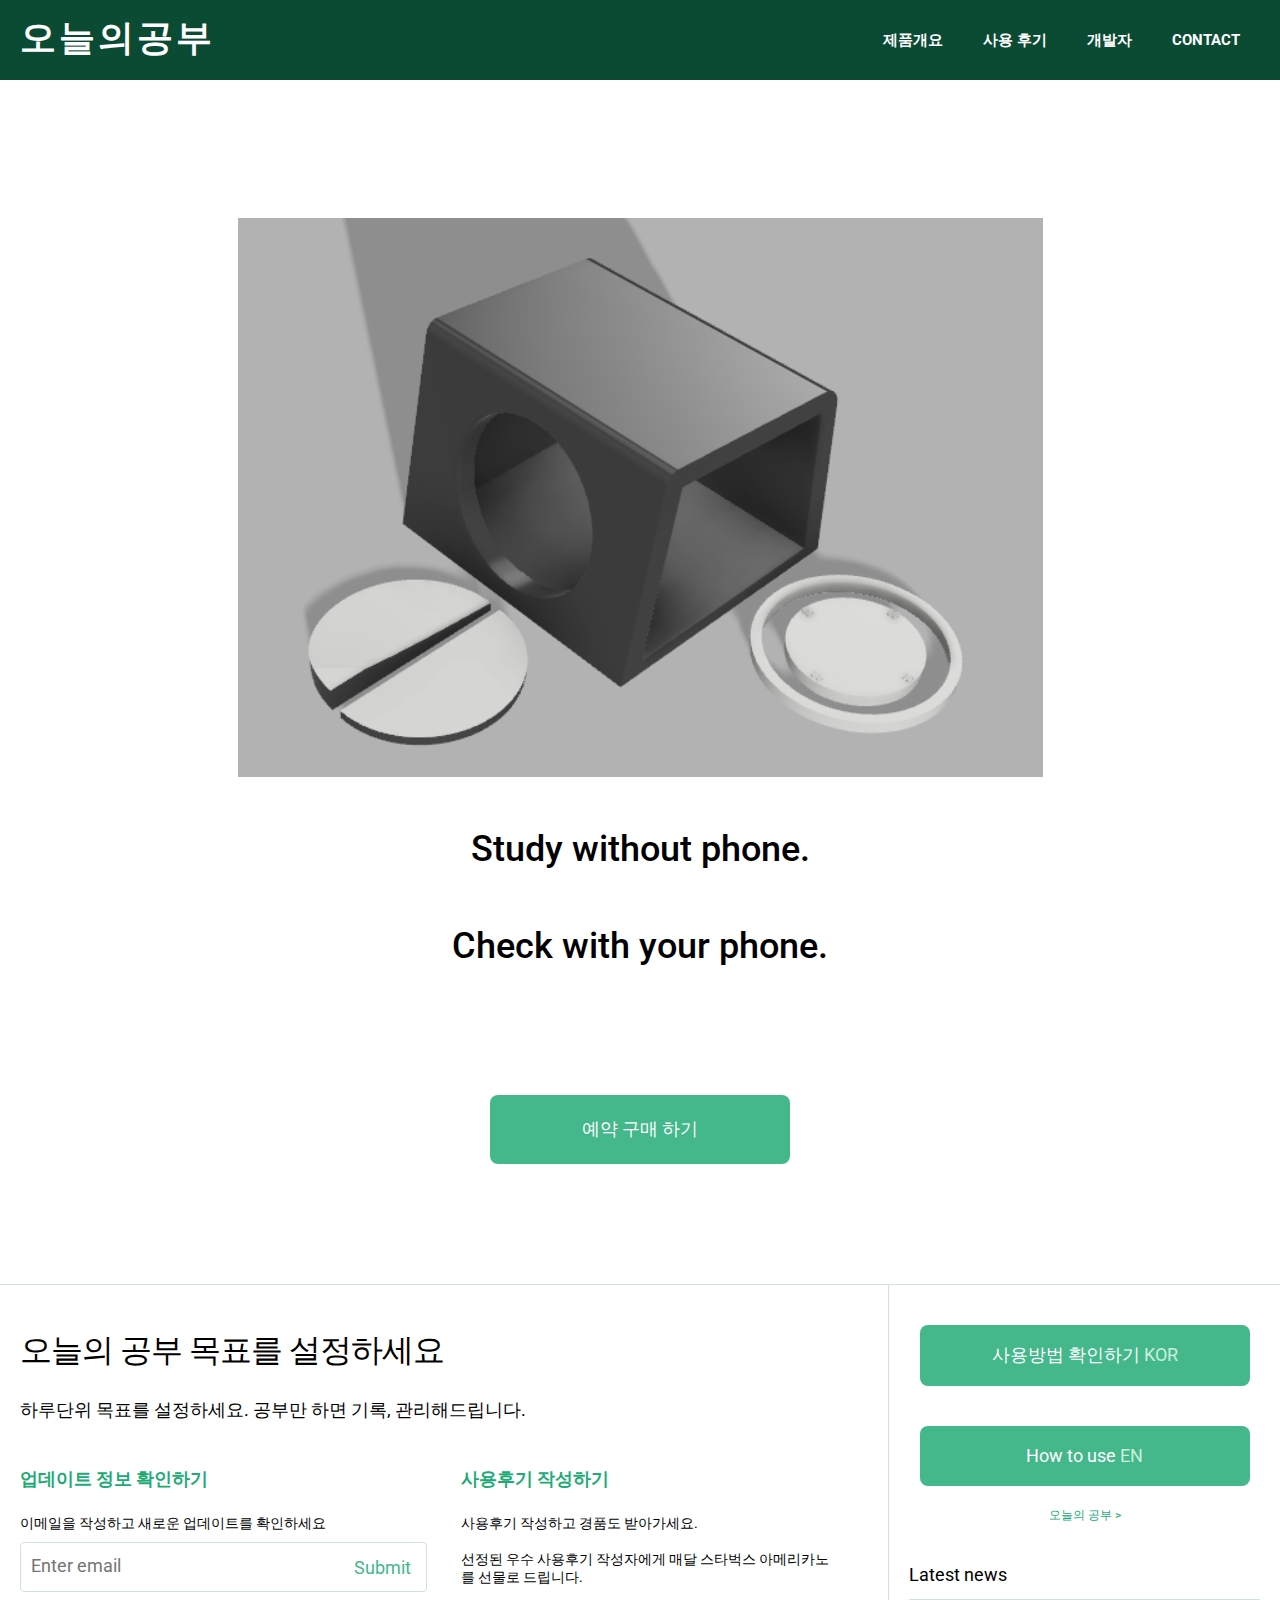
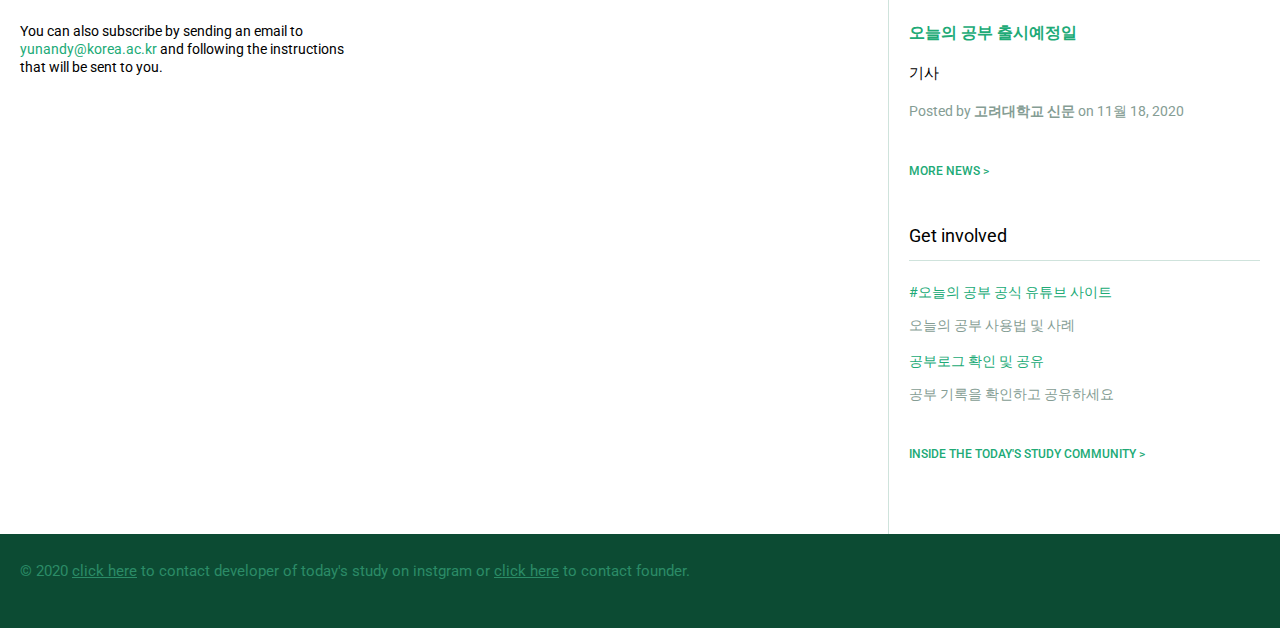
<file: index.html>
<!DOCTYPE html>

<html lang="ko">
  <head>
    <!-- Global site tag (gtag.js) - Google Analytics -->
<script async src="https://www.googletagmanager.com/gtag/js?id=UA-175216500-1"></script>
<script>
  window.dataLayer = window.dataLayer || [];
  function gtag(){dataLayer.push(arguments);}
  gtag('js', new Date());

  gtag('config', 'UA-175216500-1');
</script>

    <meta charset="UTF-8" />

    <meta name="viewport" content="width=device-width, initial-scale=1.0" />

    <meta http-equiv="X-UA-Compatible" content="ie=edge" />

    <link rel="stylesheet" href="./normalize.css" />

    <link rel="stylesheet" href="./style.css" />

    <link
      href="https://fonts.googleapis.com/css?family=Roboto:300,400,500,700,900"
      rel="stylesheet"
    />

    <title>How to study, 오늘의 공부</title>
  </head>

  <body>
    <header class="header">
      <div class="container">
        <h1 class="logo">
          <a href="index.html">오늘의공부</a>
        </h1>

        <nav class="nav">
          <ul class="list">
            <li class="list-item"><a href="howtouse.html">제품개요</a></li>

            <li class="list-item"><a href="review.html">사용 후기</a></li>

            <li class="list-item"><a href="founder.html">개발자</a></li>
            
            <li class="list-item"><a href="contact.html">contact</a></li>
          </ul>
        </nav>
      </div>
    </header>

    <main class="main">
      <div class="hero-section">
          <p class="intro-desc">
            <img src="./main-img.png" alt="main-img" class="main-img">
          <div id="theme-words">Study without phone.</div>
          <div id="theme-words">Check with your phone.</div>
          <br><br>
        </p>
  
          <a href="https://www.instagram.com/coughin_coffin/?hl=ko" class="hero-cta cta">
            예약 구매 하기
          </a>
      </div>

      <div class="container-float">
        <div class="main-content">
          <h2 class="main-title">오늘의 공부 목표를 설정하세요</h2>

          <p class="main-desc">
            하루단위 목표를 설정하세요. 공부만 하면 기록, 관리해드립니다.
          </p>

          <div class="mailing-layout">
            <div class="mailing">
              <h3 class="mailing-title">
                <a href="#">
                  업데이트 정보 확인하기
                </a>
              </h3>

              <p class="mailing-desc">
                이메일을 작성하고 새로운 업데이트를 확인하세요
              </p>

              <form action="#" class="mailing-form">
                <label for="input-following"
                  >send email for following news</label
                >

                <input
                  type="email"
                  placeholder="Enter email"
                  id="input-following"
                  name="input-following"
                />

                <button type="submit" class="mailing-form-btn">Submit</button>
              </form>

              <p class="mailing-desc">
                You can also subscribe by sending an email to

                <a href="yunandy@korea.ac.kr"
                  >yunandy@korea.ac.kr</a>
                and following the instructions <br>that will be sent to you.
              </p>
            </div>

            <div class="mailing">
              <h3 class="mailing-title">
                <a href="review.html">사용후기 작성하기</a>
              </h3>

              <p class="mailing-desc">
                사용후기 작성하고 경품도 받아가세요. <br><br> 
                선정된 우수 사용후기 작성자에게 매달 스타벅스 아메리카노 <br>
                를 선물로 드립니다.
                
              </p>
            </div>
          </div>
        </div>

        <div class="side-content">
          <div class="container-side-cta">
            <a href="#" class="cta side-cta"
              >사용방법 확인하기 <em> KOR</em></a
            ><a href="#" class="cta side-cta"
            >How to use <em> EN</em></a
          >

            <a href="#" class="more">오늘의 공부</a>
          </div>

          <div class="latest-news infos">
            <h2 class="infos-title">Latest news</h2>

            <article class="news-article">
              <h3 class="news-title">
                <a href="#"
                  >오늘의 공부 출시예정일</a
                >
              </h3>

              <p class="news-desc">
                기사
              </p>

              <p class="news-meta">
                Posted by <span>고려대학교 신문</span> on

                <time datetime="2019-02-11">11월 18, 2020</time>
              </p>
            </article>

            <a href="#" class="more">More news</a>
          </div>

          <div class="get-involved infos">
            <h2 class="infos-title">Get involved</h2>

            <dl class="list-communities">
              <dt class="community-title">
                <a href="#">#오늘의 공부 공식 유튜브 사이트</a>
              </dt>

              <dd class="community-desc">오늘의 공부 사용법 및 사례</dd>

              <dt class="community-title"><a href="#">공부로그 확인 및 공유</a></dt>

              <dd class="community-desc">
                공부 기록을 확인하고 공유하세요
              </dd>
            </dl>

            <a href="#" class="more">Inside the today's study community</a>
          </div>
        </div>
      </div>
    </main>

    <footer class="footer">
      <div class="container">
        <p class="copyright">
          &copy; 2020

          <a href="https://www.instagram.com/coughin_coffin/?hl=ko">
            click here</a
          >

          to contact developer of today's study on instgram or

          <a href="https://www.instagram.com/coughin_coffin/?hl=ko"
            >click here</a
          >

          to contact founder.
        </p>
      </div>
    </footer>
  </body>
</html>
</file>
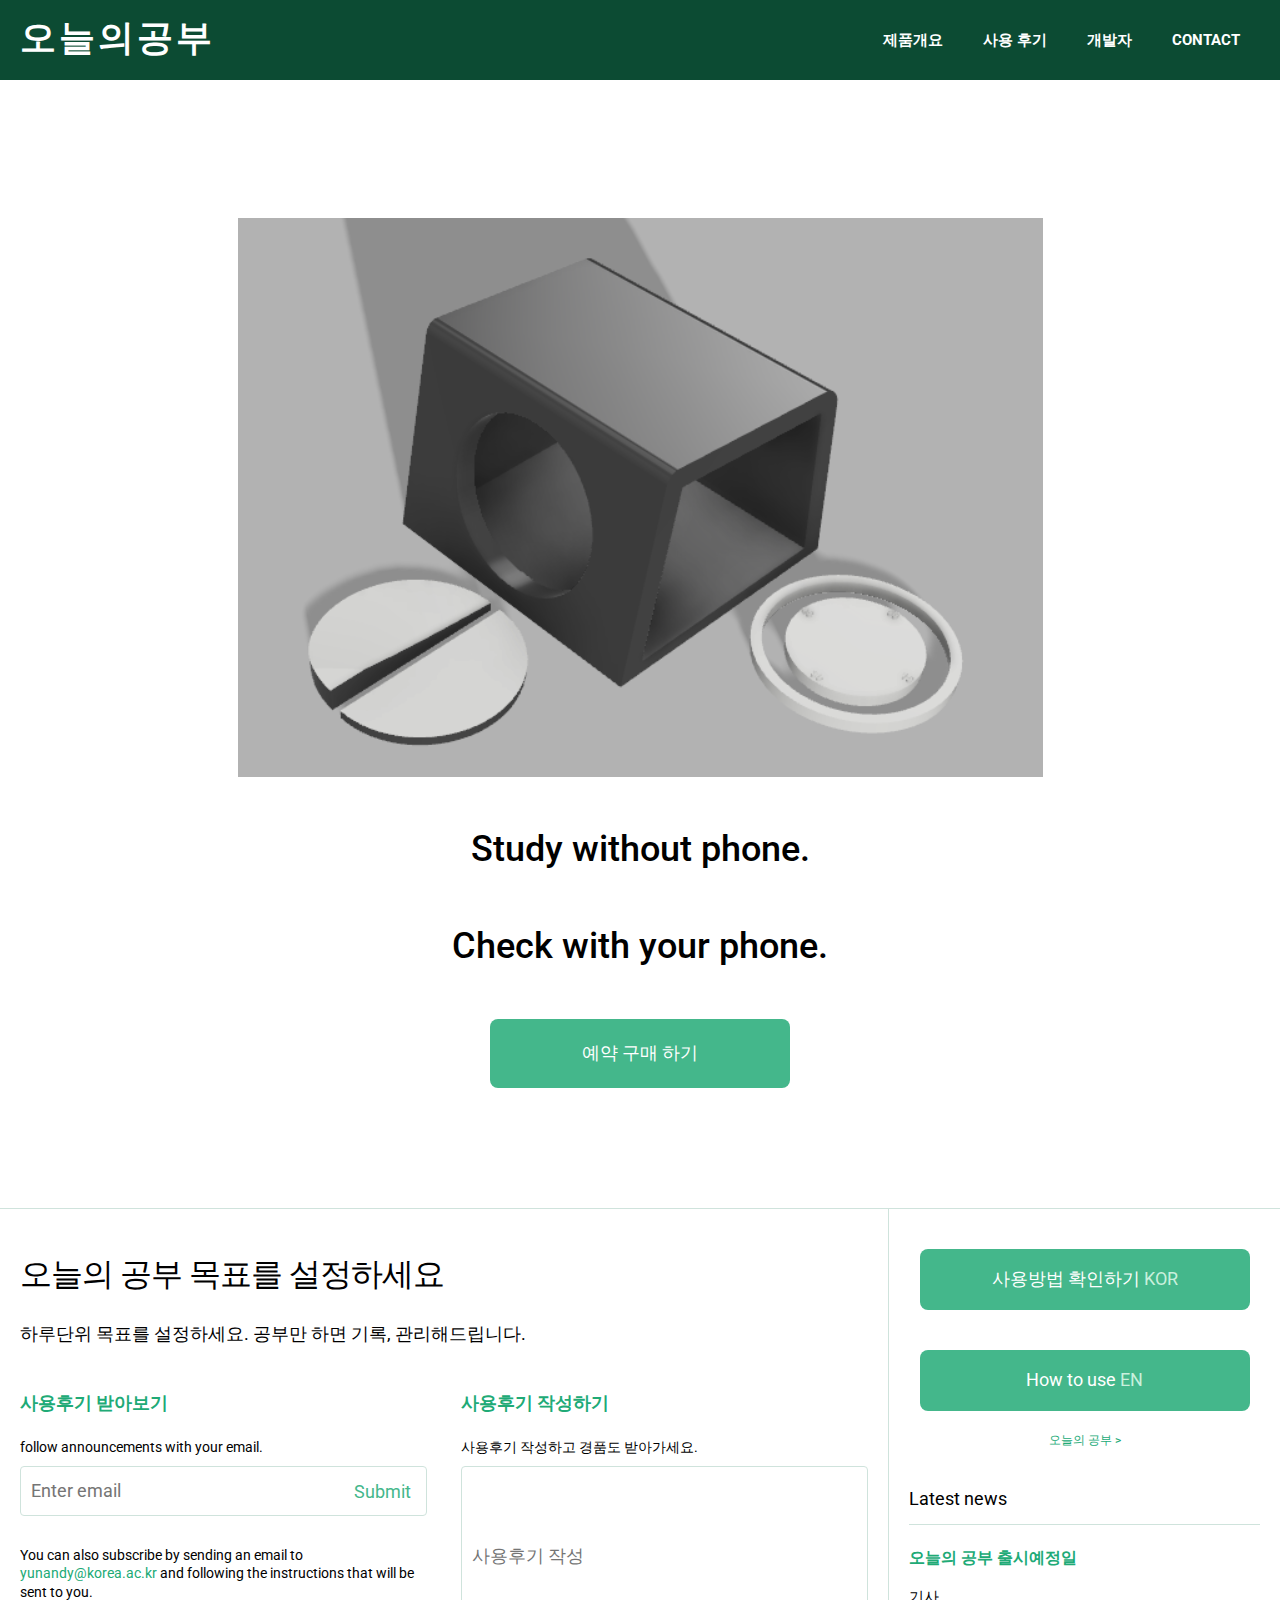
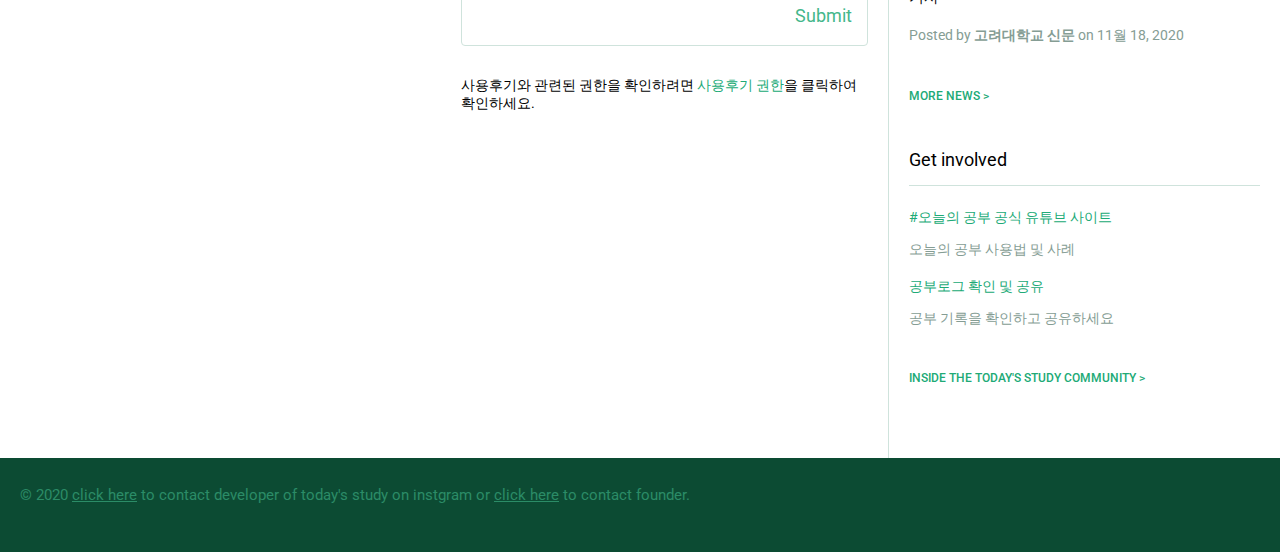
<file: contact.html>
<!DOCTYPE html>

<html lang="ko">
  <head>
    <!-- Global site tag (gtag.js) - Google Analytics -->
<script async src="https://www.googletagmanager.com/gtag/js?id=UA-175216500-1"></script>
<script>
  window.dataLayer = window.dataLayer || [];
  function gtag(){dataLayer.push(arguments);}
  gtag('js', new Date());

  gtag('config', 'UA-175216500-1');
</script>

    <meta charset="UTF-8" />

    <meta name="viewport" content="width=device-width, initial-scale=1.0" />

    <meta http-equiv="X-UA-Compatible" content="ie=edge" />

    <link rel="stylesheet" href="./normalize.css" />

    <link rel="stylesheet" href="./style.css" />

    <link
      href="https://fonts.googleapis.com/css?family=Roboto:300,400,500,700,900"
      rel="stylesheet"
    />

    <title>How to study, 오늘의 공부</title>
  </head>

  <body>
    <header class="header">
      <div class="container">
        <h1 class="logo">
          <a href="index.html">오늘의공부</a>
        </h1>

        <nav class="nav">
          <ul class="list">
            <li class="list-item"><a href="howtouse.html">제품개요</a></li>

            <li class="list-item"><a href="review.html">사용 후기</a></li>

            <li class="list-item"><a href="founder.html">개발자</a></li>
            
            <li class="list-item"><a href="contact.html">contact</a></li>
          </ul>
        </nav>
      </div>
    </header>

    <main class="main">
      <div class="hero-section">
        <div class="container">
          <p class="intro-desc">
              <img src="./main-img.png" alt="main-img" class="main-img">
            <div id="theme-words">Study without phone.</div>
            <div id="theme-words">Check with your phone.</div>
          </p>

          <a href="https://www.instagram.com/coughin_coffin/?hl=ko" class="hero-cta cta">
            예약 구매 하기
          </a>
        </div>
      </div>

      <div class="container-float">
        <div class="main-content">
          <h2 class="main-title">오늘의 공부 목표를 설정하세요</h2>

          <p class="main-desc">
            하루단위 목표를 설정하세요. 공부만 하면 기록, 관리해드립니다.
          </p>

          <div class="mailing-layout">
            <div class="mailing">
              <h3 class="mailing-title">
                <a href="https://www.instagram.com/coughin_coffin/?hl=ko">
                  사용후기 받아보기
                </a>
              </h3>

              <p class="mailing-desc">
                follow announcements with your email.
              </p>

              <form action="#" class="mailing-form">
                <label for="input-following"
                  >send email for following news</label
                >

                <input
                  type="email"
                  placeholder="Enter email"
                  id="input-following"
                  name="input-following"
                />

                <button type="submit" class="mailing-form-btn">Submit</button>
              </form>

              <p class="mailing-desc">
                You can also subscribe by sending an email to

                <a href="yunandy@korea.ac.kr"
                  >yunandy@korea.ac.kr</a
                >

                and following the instructions that will be sent to you.
              </p>
            </div>

            <div class="mailing">
              <h3 class="mailing-title">
                <a href="#">사용후기 작성하기</a>
              </h3>

              <p class="mailing-desc">
                사용후기 작성하고 경품도 받아가세요.
              </p>

              <form action="#" class="mailing-form">
                <label for="email-contribute"
                  >send after use</label
                >

                <input
                  type="afteruse"
                  placeholder="사용후기 작성"
                  id="email-contribute"
                  name="email-contribute"
                />

                <button type="submit" class="mailing-form-btn2">
                  Submit
                </button>
              </form>

              <p class="mailing-desc">
                사용후기와 관련된 권한을 확인하려면

                <a
                  href="https://docs.djangoproject.com/en/dev/internals/contributing/"
                  >사용후기 권한</a
                >을 클릭하여 확인하세요.
              </p>
            </div>
          </div>
        </div>

        <div class="side-content">
          <div class="container-side-cta">
            <a href="#" class="cta side-cta"
              >사용방법 확인하기 <em> KOR</em></a
            ><a href="#" class="cta side-cta"
            >How to use <em> EN</em></a
          >

            <a href="#" class="more">오늘의 공부</a>
          </div>

          <div class="latest-news infos">
            <h2 class="infos-title">Latest news</h2>

            <article class="news-article">
              <h3 class="news-title">
                <a href="#"
                  >오늘의 공부 출시예정일</a
                >
              </h3>

              <p class="news-desc">
                기사
              </p>

              <p class="news-meta">
                Posted by <span>고려대학교 신문</span> on

                <time datetime="2019-02-11">11월 18, 2020</time>
              </p>
            </article>

            <a href="#" class="more">More news</a>
          </div>

          <div class="get-involved infos">
            <h2 class="infos-title">Get involved</h2>

            <dl class="list-communities">
              <dt class="community-title">
                <a href="#">#오늘의 공부 공식 유튜브 사이트</a>
              </dt>

              <dd class="community-desc">오늘의 공부 사용법 및 사례</dd>

              <dt class="community-title"><a href="#">공부로그 확인 및 공유</a></dt>

              <dd class="community-desc">
                공부 기록을 확인하고 공유하세요
              </dd>
            </dl>

            <a href="#" class="more">Inside the today's study community</a>
          </div>
        </div>
      </div>
    </main>

    <footer class="footer">
      <div class="container">
        <p class="copyright">
          &copy; 2020

          <a href="https://www.instagram.com/coughin_coffin/?hl=ko">
            click here</a
          >

          to contact developer of today's study on instgram or

          <a href="https://www.instagram.com/coughin_coffin/?hl=ko"
            >click here</a
          >

          to contact founder.
        </p>
      </div>
    </footer>
  </body>
</html>
</file>
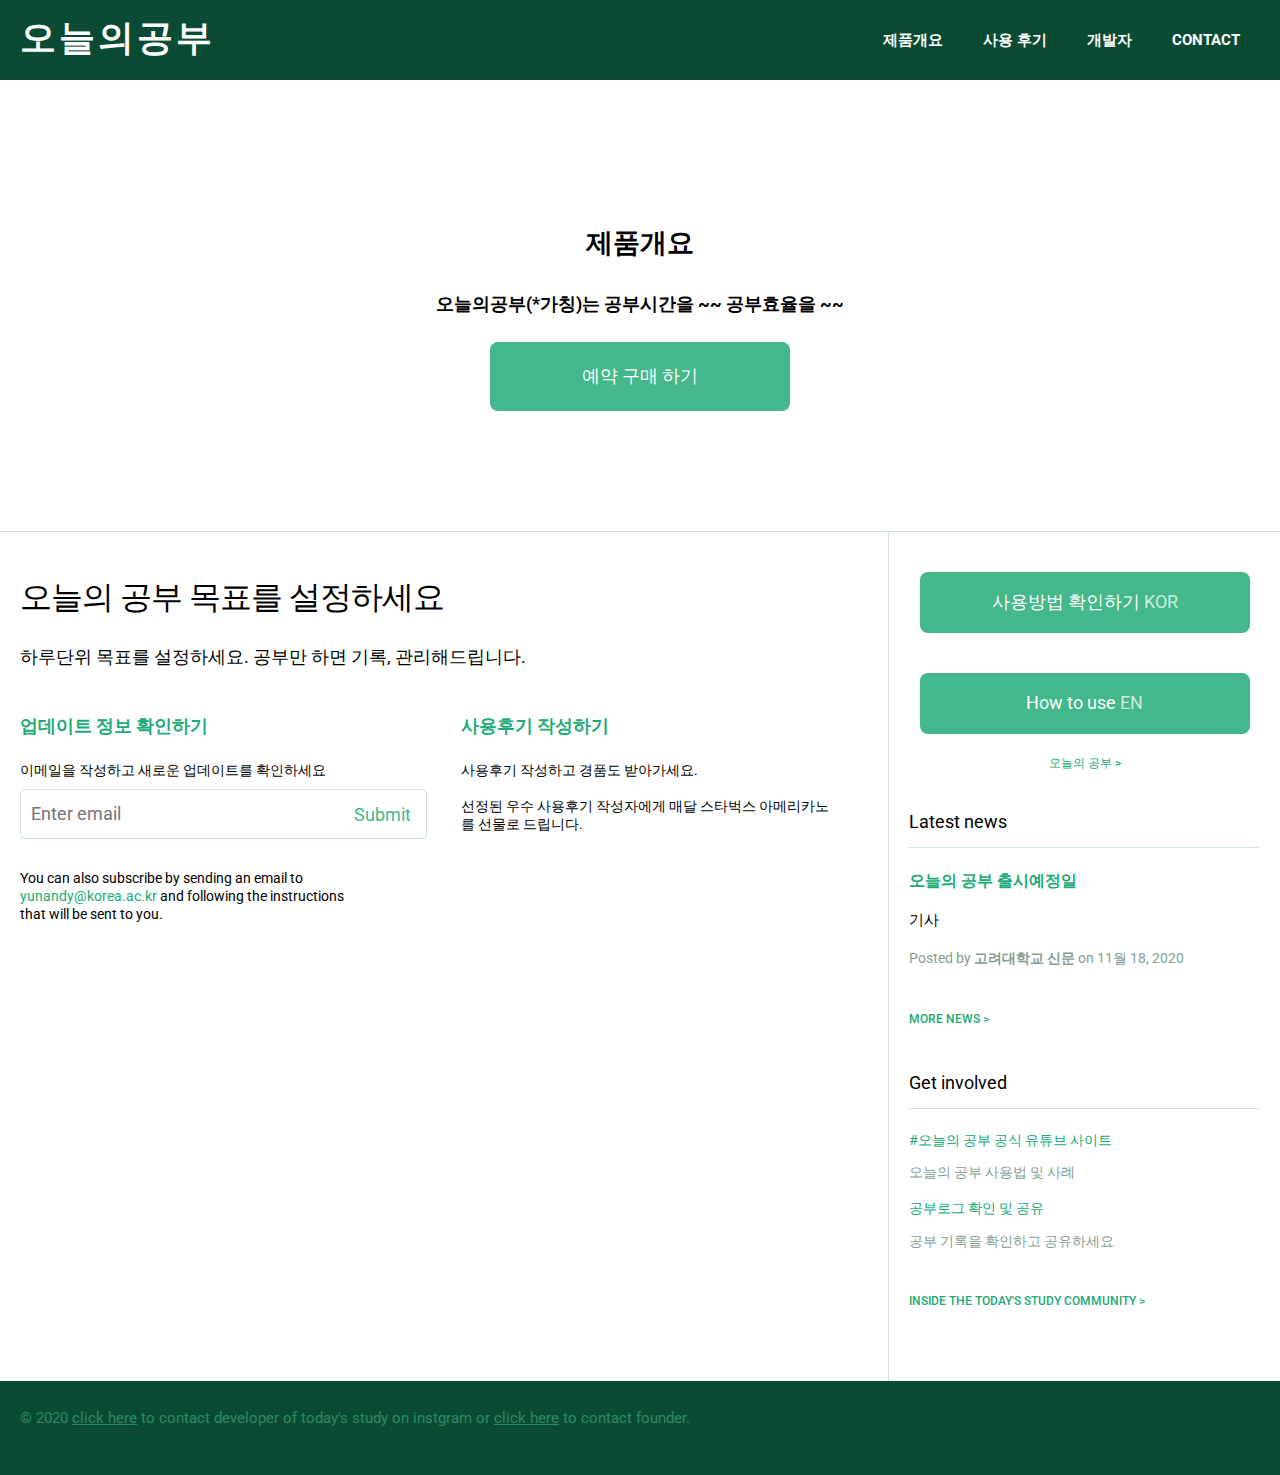
<file: howtouse.html>
<!DOCTYPE html>

<html lang="ko">
  <head>
    <!-- Global site tag (gtag.js) - Google Analytics -->
<script async src="https://www.googletagmanager.com/gtag/js?id=UA-175216500-1"></script>
<script>
  window.dataLayer = window.dataLayer || [];
  function gtag(){dataLayer.push(arguments);}
  gtag('js', new Date());

  gtag('config', 'UA-175216500-1');
</script>

    <meta charset="UTF-8" />

    <meta name="viewport" content="width=device-width, initial-scale=1.0" />

    <meta http-equiv="X-UA-Compatible" content="ie=edge" />

    <link rel="stylesheet" href="./normalize.css" />

    <link rel="stylesheet" href="./style.css" />

    <link
      href="https://fonts.googleapis.com/css?family=Roboto:300,400,500,700,900"
      rel="stylesheet"
    />

    <title>How to study, 오늘의 공부</title>
  </head>

  <body>
    <header class="header">
      <div class="container">
        <h1 class="logo">
          <a href="index.html">오늘의공부</a>
        </h1>

        <nav class="nav">
          <ul class="list">
            <li class="list-item"><a href="howtouse.html">제품개요</a></li>

            <li class="list-item"><a href="review.html">사용 후기</a></li>

            <li class="list-item"><a href="founder.html">개발자</a></li>
            
            <li class="list-item"><a href="contact.html">contact</a></li>
          </ul>
        </nav>
      </div>
    </header>

    <main class="main">
      <div class="hero-section">
          <h2>제품개요</h2>
          <p><h4>오늘의공부(*가칭)는 공부시간을 ~~ 공부효율을 ~~ </h4></p>

          <a href="https://www.instagram.com/coughin_coffin/?hl=ko" class="hero-cta cta">
            예약 구매 하기
          </a>
      </div>

      <div class="container-float">
        <div class="main-content">
          <h2 class="main-title">오늘의 공부 목표를 설정하세요</h2>

          <p class="main-desc">
            하루단위 목표를 설정하세요. 공부만 하면 기록, 관리해드립니다.
          </p>

          <div class="mailing-layout">
            <div class="mailing">
              <h3 class="mailing-title">
                <a href="#">
                  업데이트 정보 확인하기
                </a>
              </h3>

              <p class="mailing-desc">
                이메일을 작성하고 새로운 업데이트를 확인하세요
              </p>

              <form action="#" class="mailing-form">
                <label for="input-following"
                  >send email for following news</label
                >

                <input
                  type="email"
                  placeholder="Enter email"
                  id="input-following"
                  name="input-following"
                />

                <button type="submit" class="mailing-form-btn">Submit</button>
              </form>

              <p class="mailing-desc">
                You can also subscribe by sending an email to

                <a href="yunandy@korea.ac.kr"
                  >yunandy@korea.ac.kr</a>
                and following the instructions <br>that will be sent to you.
              </p>
            </div>

            <div class="mailing">
              <h3 class="mailing-title">
                <a href="review.html">사용후기 작성하기</a>
              </h3>

              <p class="mailing-desc">
                사용후기 작성하고 경품도 받아가세요. <br><br> 
                선정된 우수 사용후기 작성자에게 매달 스타벅스 아메리카노 <br>
                를 선물로 드립니다.
                
              </p>
            </div>
          </div>
        </div>

        <div class="side-content">
          <div class="container-side-cta">
            <a href="#" class="cta side-cta"
              >사용방법 확인하기 <em> KOR</em></a
            ><a href="#" class="cta side-cta"
            >How to use <em> EN</em></a
          >

            <a href="#" class="more">오늘의 공부</a>
          </div>

          <div class="latest-news infos">
            <h2 class="infos-title">Latest news</h2>

            <article class="news-article">
              <h3 class="news-title">
                <a href="#"
                  >오늘의 공부 출시예정일</a
                >
              </h3>

              <p class="news-desc">
                기사
              </p>

              <p class="news-meta">
                Posted by <span>고려대학교 신문</span> on

                <time datetime="2019-02-11">11월 18, 2020</time>
              </p>
            </article>

            <a href="#" class="more">More news</a>
          </div>

          <div class="get-involved infos">
            <h2 class="infos-title">Get involved</h2>

            <dl class="list-communities">
              <dt class="community-title">
                <a href="#">#오늘의 공부 공식 유튜브 사이트</a>
              </dt>

              <dd class="community-desc">오늘의 공부 사용법 및 사례</dd>

              <dt class="community-title"><a href="#">공부로그 확인 및 공유</a></dt>

              <dd class="community-desc">
                공부 기록을 확인하고 공유하세요
              </dd>
            </dl>

            <a href="#" class="more">Inside the today's study community</a>
          </div>
        </div>
      </div>
    </main>

    <footer class="footer">
      <div class="container">
        <p class="copyright">
          &copy; 2020

          <a href="https://www.instagram.com/coughin_coffin/?hl=ko">
            click here</a
          >

          to contact developer of today's study on instgram or

          <a href="https://www.instagram.com/coughin_coffin/?hl=ko"
            >click here</a
          >

          to contact founder.
        </p>
      </div>
    </footer>
  </body>
</html>
</file>
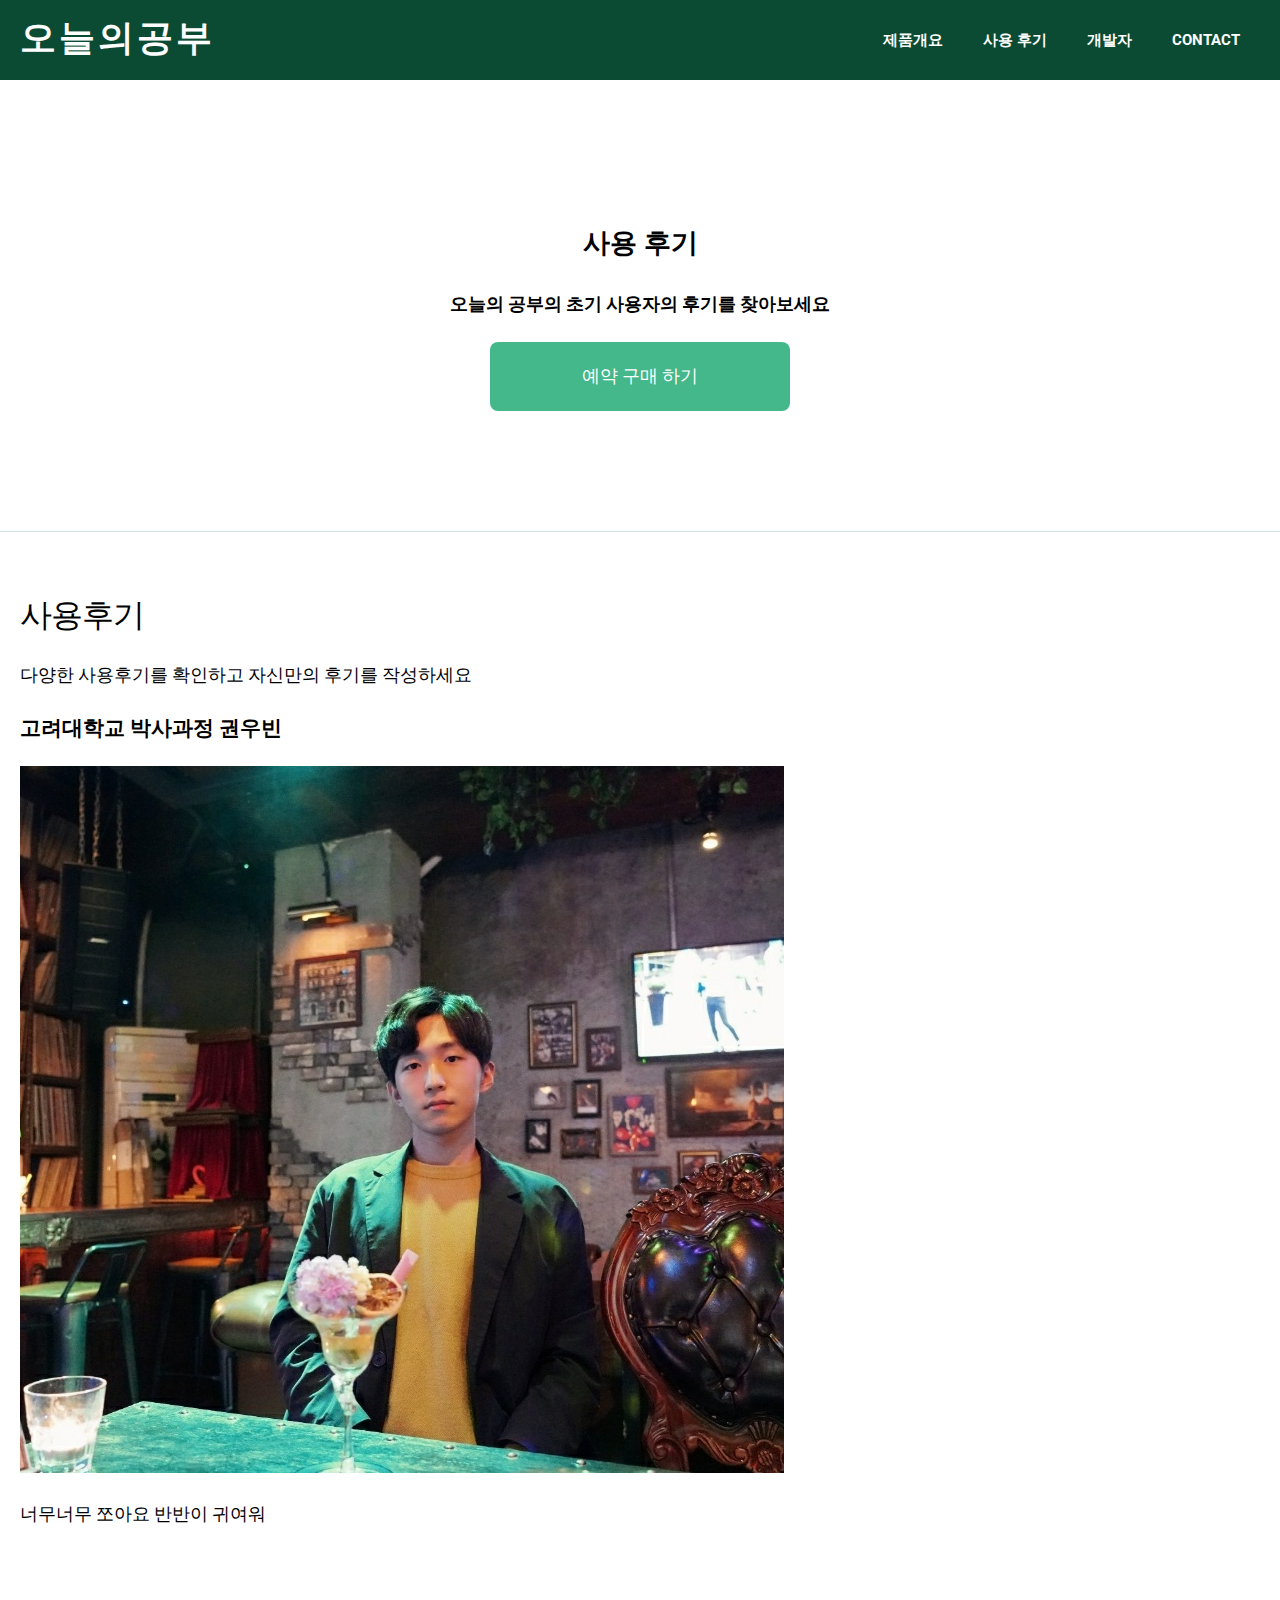
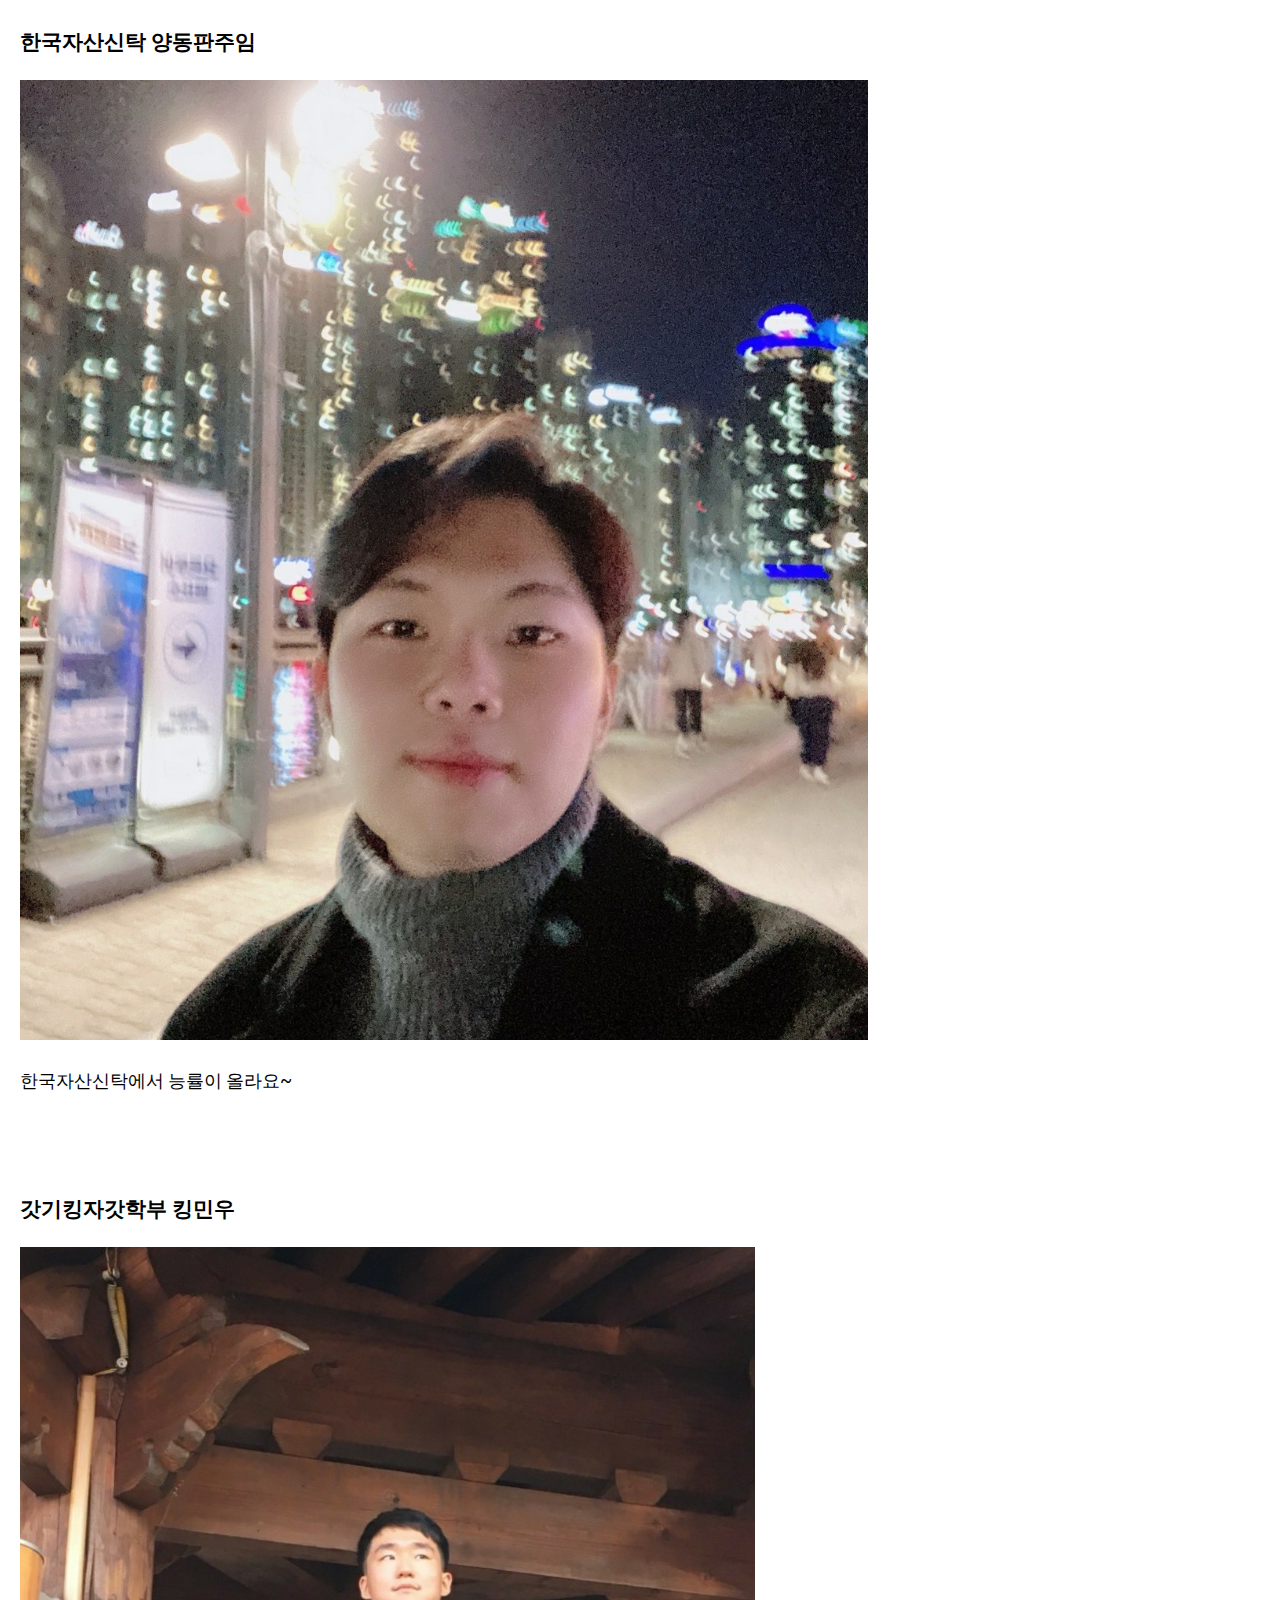
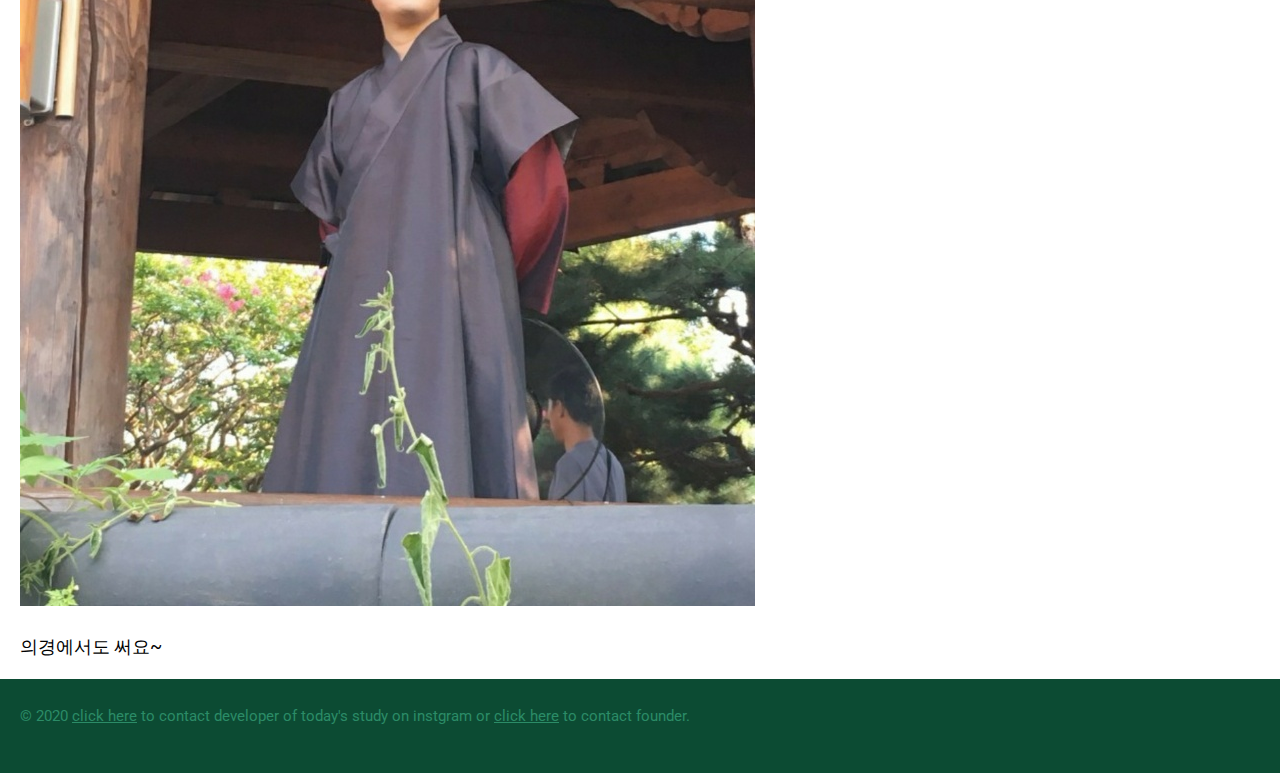
<file: review.html>
<!DOCTYPE html>

<html lang="ko">
  <head>
    <!-- Global site tag (gtag.js) - Google Analytics -->
<script async src="https://www.googletagmanager.com/gtag/js?id=UA-175216500-1"></script>
<script>
  window.dataLayer = window.dataLayer || [];
  function gtag(){dataLayer.push(arguments);}
  gtag('js', new Date());

  gtag('config', 'UA-175216500-1');
</script>

    <meta charset="UTF-8" />

    <meta name="viewport" content="width=device-width, initial-scale=1.0" />

    <meta http-equiv="X-UA-Compatible" content="ie=edge" />

    <link rel="stylesheet" href="./normalize.css" />

    <link rel="stylesheet" href="./style.css" />

    <link
      href="https://fonts.googleapis.com/css?family=Roboto:300,400,500,700,900"
      rel="stylesheet"
    />

    <title>How to study, 오늘의 공부</title>
  </head>

  <body>
    <header class="header">
      <div class="container">
        <h1 class="logo">
          <a href="index.html">오늘의공부</a>
        </h1>

        <nav class="nav">
          <ul class="list">
            <li class="list-item"><a href="howtouse.html">제품개요</a></li>

            <li class="list-item"><a href="review.html">사용 후기</a></li>

            <li class="list-item"><a href="founder.html">개발자</a></li>
            
            <li class="list-item"><a href="contact.html">contact</a></li>
          </ul>
        </nav>
      </div>
    </header>

    <main class="main">
      <div class="hero-section">
        <h2>사용 후기</h2>
        <p><h4>오늘의 공부의 초기 사용자의 후기를 찾아보세요 </h4></p>

        <a href="https://www.instagram.com/coughin_coffin/?hl=ko" class="hero-cta cta">
          예약 구매 하기
        </a>
      </div>

      <div class="container-float">
        <div class="main-content">
          <h2 class="main-title">사용후기</h2>

          <p class="main-desc">
            다양한 사용후기를 확인하고 자신만의 후기를 작성하세요
          </p>
          
          <h3>고려대학교 박사과정 권우빈</h3>
          <img src="./woobin.jpg" alt="review-img" class="review-img">
          <p>너무너무 쪼아요 반반이 귀여워</p>
          <br><br>
          <h3>한국자산신탁 양동판주임</h3>
          <img src="./dongpan.jpg" alt="review-img" class="review-img">
          <p>한국자산신탁에서 능률이 올라요~</p>
          <br><br>
          <h3>갓기킹자갓학부 킹민우</h3>
          <img src="./minwoo.jpg" alt="review-img" class="review-img">
          <p>의경에서도 써요~</p>
                              


        


 
          <div id="disqus_thread"></div>       
          <script>
          
          /**
          *  RECOMMENDED CONFIGURATION VARIABLES: EDIT AND UNCOMMENT THE SECTION BELOW TO INSERT DYNAMIC VALUES FROM YOUR PLATFORM OR CMS.
          *  LEARN WHY DEFINING THESE VARIABLES IS IMPORTANT: https://disqus.com/admin/universalcode/#configuration-variables*/
          /*
          var disqus_config = function () {
          this.page.url = PAGE_URL;  // Replace PAGE_URL with your page's canonical URL variable
          this.page.identifier = PAGE_IDENTIFIER; // Replace PAGE_IDENTIFIER with your page's unique identifier variable
          };
          */
          (function() { // DON'T EDIT BELOW THIS LINE
          var d = document, s = d.createElement('script');
          s.src = 'https://timer-1.disqus.com/embed.js';
          s.setAttribute('data-timestamp', +new Date());
          (d.head || d.body).appendChild(s);
          })();
          </script>
          <noscript>Please enable JavaScript to view the <a href="https://disqus.com/?ref_noscript">comments powered by Disqus.</a></noscript>
        </div>
      </p>


       </div>
     </div>
    </main>


    


    <footer class="footer">
      <div class="container">
        <p class="copyright">
          &copy; 2020

          <a href="https://www.instagram.com/coughin_coffin/?hl=ko">
            click here</a
          >

          to contact developer of today's study on instgram or

          <a href="https://www.instagram.com/coughin_coffin/?hl=ko"
            >click here</a
          >

          to contact founder.
        </p>
      </div>
    </footer>
  </body>
</html>
</file>
<file: style.css>
/* 공통 속성 */

*,
*::before,
*::after {
  box-sizing: border-box;
}
html {
  font-size: 10px;
}

body {
  min-width: 1060px;

  font-size: 1.8rem;

  line-height: 1.6;

  font-family: Roboto, Avenir, sans-serif;
}

a {
  text-decoration: none;
}

/* CALL TO ACTION */

.cta {
  color: white;

  font-weight: 400;

  display: block;

  border-radius: 8px;

  background: #44b78b;
}

.cta:hover {
  background: #51be95;
}

/* HEADER */

.header {
  background: #0c4b33;

  height: 80px;

  padding: 15px 0 4px;
}

.container,
.container-float {
  max-width: 1400px;

  margin: 0 auto;

  padding: 0 20px;

  position: relative;
}

.container-float::after {
  display: block;

  content: "";

  clear: both;
}

.logo {
  margin: 0;

  padding-left: inherit;

  position: absolute;

  top: -5px;

  left: 0;
  color:black;
  letter-spacing: 3px;
}
.logo > a {
  color: white;
}

.nav {
  text-align: right;
}

.list {
  margin: 0;

  font-size: 0;
}

.list-item {
  font-weight: 700;

  display: inline-block;

  font-size: 1.5rem;

  text-transform: uppercase;
}

.list-item > a {
  color: white;

  display: block;

  padding: 13px 20px;
}

.list-item > a:hover {
  color: #c9f0dd;
}

/* MAIN */

/* HERO SECTION */

.hero-section {
  padding: 120px 0 60px;

  text-align: center;

  border-bottom: 1px solid #cfe3dc;
}
#theme-words {
  margin: 40px auto 50px;

  width: 700px;

  font-weight: 500;

  font-size: 3.6rem;

  line-height: 1.3;
}

.hero-cta {
  width: 300px;

  margin: 0 auto 60px;

  padding: 20px 50px;
}

/* MAIN CONTENT */

.main-content {
  float: left;

  width: 70%;

  padding-right: 20px;
}

.main-title {
  font-weight: 400;

  margin: 40px 0 20px 0;

  font-size: 3.2rem;

  letter-spacing: -1px;
}

.main-desc {
  margin: 0 0 20px 0;
}

.mailing-layout {
  padding-top: 20px;
}

.mailing-layout::after {
  content: "";

  display: block;

  clear: both;
}

.mailing {
  float: left;

  width: 48%;
}

.mailing:first-child {
  margin-right: 4%;
}

.mailing-title {
  margin: 0 0 20px 0;

  font-size: 1.8rem;

  font-weight: 700;
}

.mailing-title > a,
.mailing-desc > a {
  color: #20aa76;
}

.mailing-title > a:hover,
.mailing-desc > a:hover {
  color: #25c488;
}

.mailing-desc {
  margin: 0;

  font-size: 1.4rem;

  line-height: 1.3;
}

.mailing-form {
  margin: 10px 0 30px;

  position: relative;
}

.mailing-form > label {
  position: absolute;

  width: 1px;

  height: 1px;

  overflow: hidden;

  margin: -1px;

  clip: rect(0, 0, 0, 0);
}

input[type="email"] {
  width: 100%;

  border: 1px solid #cfe3dc;

  border-radius: 4px;

  height: 5rem;

  padding: 6px 80px 8px 10px;
}
input[type="afteruse"] {
  width: 100%;

  border: 1px solid #cfe3dc;

  border-radius: 4px;

  height: 18rem;

  padding: 6px 80px 8px 10px;
}

.mailing-form-btn {
  position: absolute;

  top: 30%;

  right: 1rem;

  border: 0;

  color: #44b78b;

  background: transparent;

  cursor: pointer;
}

.mailing-form-btn2 {
  position: absolute;

  bottom: 10%;

  right: 1rem;

  border: 0;

  color: #44b78b;

  background: transparent;

  cursor: pointer;
}
.mailing-form-btn:hover {
  color: #0c4b33;
}

/* SIDE CONTENT */

.side-content {
  float: right;

  width: 30%;

  margin: 0;

  padding: 0 0 30px 20px;

  border-left: 1px solid #cfe3dc;
}

.side-content a:hover {
  color: #25c488;
}

.cta.side-cta:hover {
  color: white;
}

.container-side-cta {
  text-align: center;
}

.side-cta {
  width: 330px;

  padding: 16px 24px;

  margin: 40px auto 0;
}

.side-cta em {
  font-style: normal;

  color: #c9f0dd;
}

.more {
  display: block;

  margin-top: 20px;

  font-size: 1.2rem;

  font-weight: 500;

  text-transform: uppercase;

  color: #20aa76;
}

.more::after {
  content: " >";
}

.infos {
  margin-bottom: 40px;
}

.infos-title {
  font-size: 1.8rem;

  font-weight: 400;

  border-bottom: 1px solid #cfe3dc;

  margin: 3.5rem 0 0 0;

  padding-bottom: 1rem;
}

.news-title {
  margin: 0;

  font-weight: 700;

  font-size: 1.6rem;
}

.news-title > a,
.community-title > a {
  color: #20aa76;
}

.news-article {
  padding: 20px 0;
}

.news-desc {
  font-size: 1.5rem;
}

.news-meta {
  margin: 0;

  margin-top: 1rem;

  font-size: 1.4rem;

  color: #859d94;
}

.news-meta > span {
  font-weight: 700;
}

.list-communities {
  padding: 20px 0;

  margin: 0;
}

.community-title {
  font-size: 1.4rem;
}

.community-title:nth-child(n + 2) {
  margin-top: 14px;
}

.community-desc {
  margin: 10px 0 0 0;

  font-size: 1.4rem;

  color: #859d94;
}

/* FOOTER */

.footer {
  background: #0c4b33;
  padding: 10px 0 30px;
}

.footer a {
  color: inherit;
}

.copyright {
  font-size: 1.5rem;

  color: #2b8c67;
}

.copyright a {
  text-decoration: underline;
}
</file>
